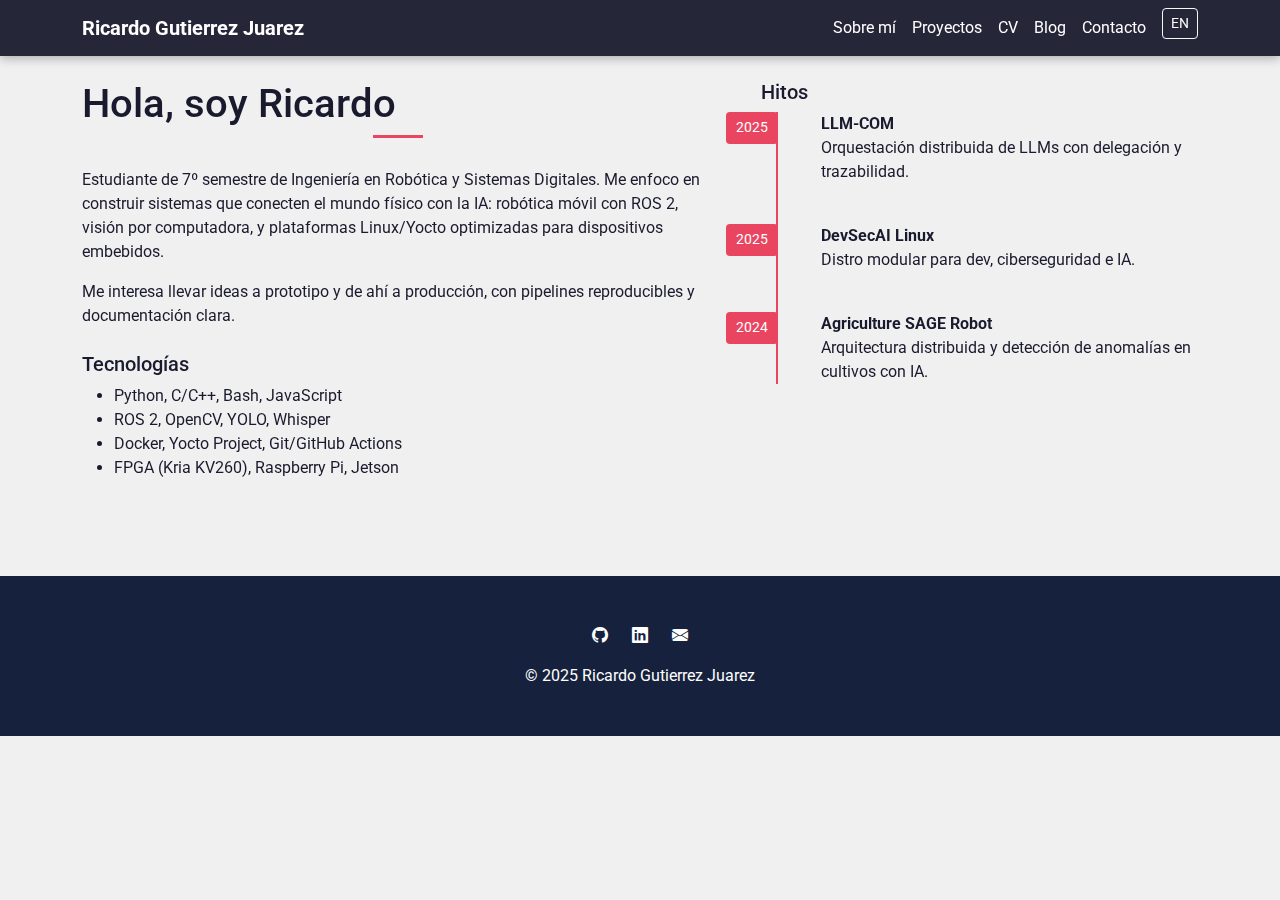
<file: about.html>
<!DOCTYPE html>
<html lang="es">
<head>
  <meta charset="UTF-8">
<meta name="viewport" content="width=device-width, initial-scale=1">
<meta name="description" content="Portafolio de IA, robótica y software — proyectos con ROS 2, visión computacional, LLMs y Linux/Yocto.">
<meta name="keywords" content="Ricardo Gutierrez, robótica, IA, visión computacional, ROS2, Yocto, FPGA, Kria, DevSecAI, LLM-COM">
<meta name="author" content="Ricardo Gutierrez Juarez">
<title>Sobre mí – Ricardo Gutierrez Juarez</title>
<link href="https://fonts.googleapis.com/css2?family=Roboto:wght@300;400;500;700&display=swap" rel="stylesheet">
<link href="https://cdn.jsdelivr.net/npm/bootstrap@5.3.0/dist/css/bootstrap.min.css" rel="stylesheet">
<link href="https://unpkg.com/aos@2.3.4/dist/aos.css" rel="stylesheet">
<link rel="stylesheet" href="css/styles.css">
  <link href="https://cdn.jsdelivr.net/npm/bootstrap-icons@1.11.3/font/bootstrap-icons.css" rel="stylesheet">
  <script src="js/lang.js"></script>
</head>
<body>
  <nav id="navbar" class="navbar navbar-expand-lg fixed-top navbar-dark">
  <div class="container">
    <a class="navbar-brand fw-bold" href="index.html">Ricardo Gutierrez Juarez</a>
    <button class="navbar-toggler" type="button" data-bs-toggle="collapse" data-bs-target="#navMenu">
      <span class="navbar-toggler-icon"></span>
    </button>
    <div class="collapse navbar-collapse" id="navMenu">
      <ul class="navbar-nav ms-auto">
        <li class="nav-item"><a class="nav-link" href="index.html#about" data-i18n="nav.about">Sobre mí</a></li>
        <li class="nav-item"><a class="nav-link" href="index.html#projects" data-i18n="nav.projects">Proyectos</a></li>
        <li class="nav-item"><a class="nav-link" href="resume.html" data-i18n="nav.cv">CV</a></li>
        <li class="nav-item"><a class="nav-link" href="blog/index.html" data-i18n="nav.blog">Blog</a></li>
        <li class="nav-item"><a class="nav-link" href="contact.html" data-i18n="nav.contact">Contacto</a></li>
      <li class="nav-item"><button id="langToggle" class="btn btn-sm btn-outline-light ms-2">EN</button></li></ul>
    </div>
  </div>
</nav>

  <main class="section">
    <div class="container">
      <div class="row g-5">
        <div class="col-lg-7" data-aos="fade-right">
          <h1 class="section-title">Hola, soy Ricardo</h1>
          <p>Estudiante de 7º semestre de Ingeniería en Robótica y Sistemas Digitales. Me enfoco en construir sistemas que conecten el mundo físico con la IA: robótica móvil con ROS 2, visión por computadora, y plataformas Linux/Yocto optimizadas para dispositivos embebidos.</p>
          <p>Me interesa llevar ideas a prototipo y de ahí a producción, con pipelines reproducibles y documentación clara.</p>
          <h5 class="mt-4">Tecnologías</h5>
          <ul>
            <li>Python, C/C++, Bash, JavaScript</li>
            <li>ROS 2, OpenCV, YOLO, Whisper</li>
            <li>Docker, Yocto Project, Git/GitHub Actions</li>
            <li>FPGA (Kria KV260), Raspberry Pi, Jetson</li>
          </ul>
        </div>
        <div class="col-lg-5" data-aos="fade-left">
          <h5>Hitos</h5>
          <div class="timeline">
            <div class="timeline-item">
              <div class="timeline-year">2025</div>
              <strong>LLM-COM</strong><br>
              Orquestación distribuida de LLMs con delegación y trazabilidad.
            </div>
            <div class="timeline-item">
              <div class="timeline-year">2025</div>
              <strong>DevSecAI Linux</strong><br>
              Distro modular para dev, ciberseguridad e IA.
            </div>
            <div class="timeline-item">
              <div class="timeline-year">2024</div>
              <strong>Agriculture SAGE Robot</strong><br>
              Arquitectura distribuida y detección de anomalías en cultivos con IA.
            </div>
          </div>
        </div>
      </div>
    </div>
  </main>

  <footer class="footer text-center text-white py-5">
  <div class="container">
    <div class="social-links mb-3">
      <a href="#" aria-label="GitHub"><i class="bi bi-github"></i></a>
      <a href="#" aria-label="LinkedIn"><i class="bi bi-linkedin"></i></a>
      <a href="contact.html" aria-label="Email"><i class="bi bi-envelope-fill"></i></a>
    </div>
    © 2025 Ricardo Gutierrez Juarez
  </div>
</footer>

  <script src="https://cdn.jsdelivr.net/npm/bootstrap@5.3.0/dist/js/bootstrap.bundle.min.js"></script>
  <script src="https://unpkg.com/aos@2.3.4/dist/aos.js"></script>
  <script src="js/main.js"></script>

  <script>
    document.addEventListener('DOMContentLoaded', function(){
      var hero = document.getElementById('hero');
      var nb = document.getElementById('navbar');
      if(nb && !hero){ nb.classList.add('scrolled'); }
    });
  </script>

</body>
</html>
</file>
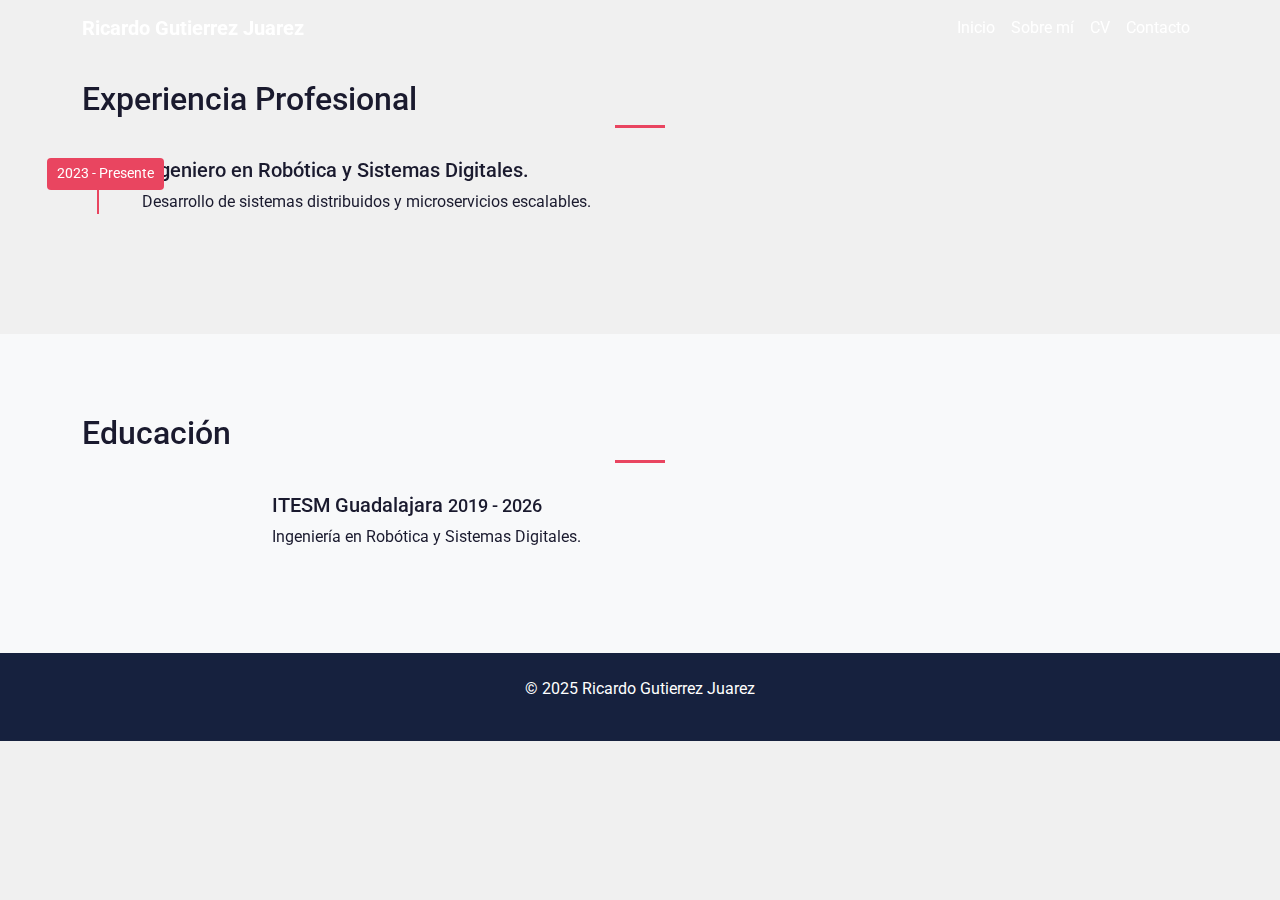
<file: resume.html>
<!-- File: resume.html -->
<!DOCTYPE html>
<html lang="es">
<head>
  <meta charset="UTF-8">
  <meta name="viewport" content="width=device-width, initial-scale=1.0">
  <title>CV - Ricardo Gutierrez Juarez</title>
  <link href="https://fonts.googleapis.com/css2?family=Roboto:wght@300;400;500;700&display=swap" rel="stylesheet">
  <link href="https://cdn.jsdelivr.net/npm/bootstrap@5.3.0/dist/css/bootstrap.min.css" rel="stylesheet">
  <link href="https://unpkg.com/aos@2.3.4/dist/aos.css" rel="stylesheet">
  <link rel="stylesheet" href="css/styles.css">
</head>
<body>
  <nav id="navbar" class="navbar navbar-expand-lg fixed-top">
    <div class="container">
      <a class="navbar-brand fw-bold" href="index.html">Ricardo Gutierrez Juarez</a>
      <button class="navbar-toggler" type="button" data-bs-toggle="collapse" data-bs-target="#navMenu">
        <span class="navbar-toggler-icon"></span>
      </button>
      <div class="collapse navbar-collapse" id="navMenu">
        <ul class="navbar-nav ms-auto">
          <li class="nav-item"><a class="nav-link" href="index.html">Inicio</a></li>
          <li class="nav-item"><a class="nav-link" href="index.html#about">Sobre mí</a></li>
          <li class="nav-item"><a class="nav-link active" href="resume.html">CV</a></li>
          <li class="nav-item"><a class="nav-link" href="contact.html">Contacto</a></li>
        </ul>
      </div>
    </div>
  </nav>

  <section id="experience" class="section">
    <div class="container" data-aos="fade-up">
      <h2 class="section-title">Experiencia Profesional</h2>
      <div class="timeline">
        <div class="timeline-item" data-aos="fade-right">
          <span class="timeline-year">2023 - Presente</span>
          <h5>Ingeniero en Robótica y Sistemas Digitales.</h5>
          <p>Desarrollo de sistemas distribuidos y microservicios escalables.</p>
        </div>
        <!-- Más ítems -->
      </div>
    </div>
  </section>

  <section id="education" class="section bg-light">
    <div class="container" data-aos="fade-up">
      <h2 class="section-title">Educación</h2>
      <div class="row justify-content-center">
        <div class="col-md-8">
          <ul class="list-unstyled">
            <li class="mb-4">
              <h5>ITESM Guadalajara <small>2019 - 2026</small></h5>
              <p>Ingeniería en Robótica y Sistemas Digitales.</p>
            </li>
          </ul>
        </div>
      </div>
    </div>
  </section>

  <footer class="footer text-center text-white py-4">
    <div class="container">
      <p>© 2025 Ricardo Gutierrez Juarez</p>
    </div>
  </footer>

  <script src="https://cdn.jsdelivr.net/npm/bootstrap@5.3.0/dist/js/bootstrap.bundle.min.js"></script>
  <script src="https://unpkg.com/aos@2.3.4/dist/aos.js"></script>
  <script src="js/main.js"></script>
</body>
</html>
</file>
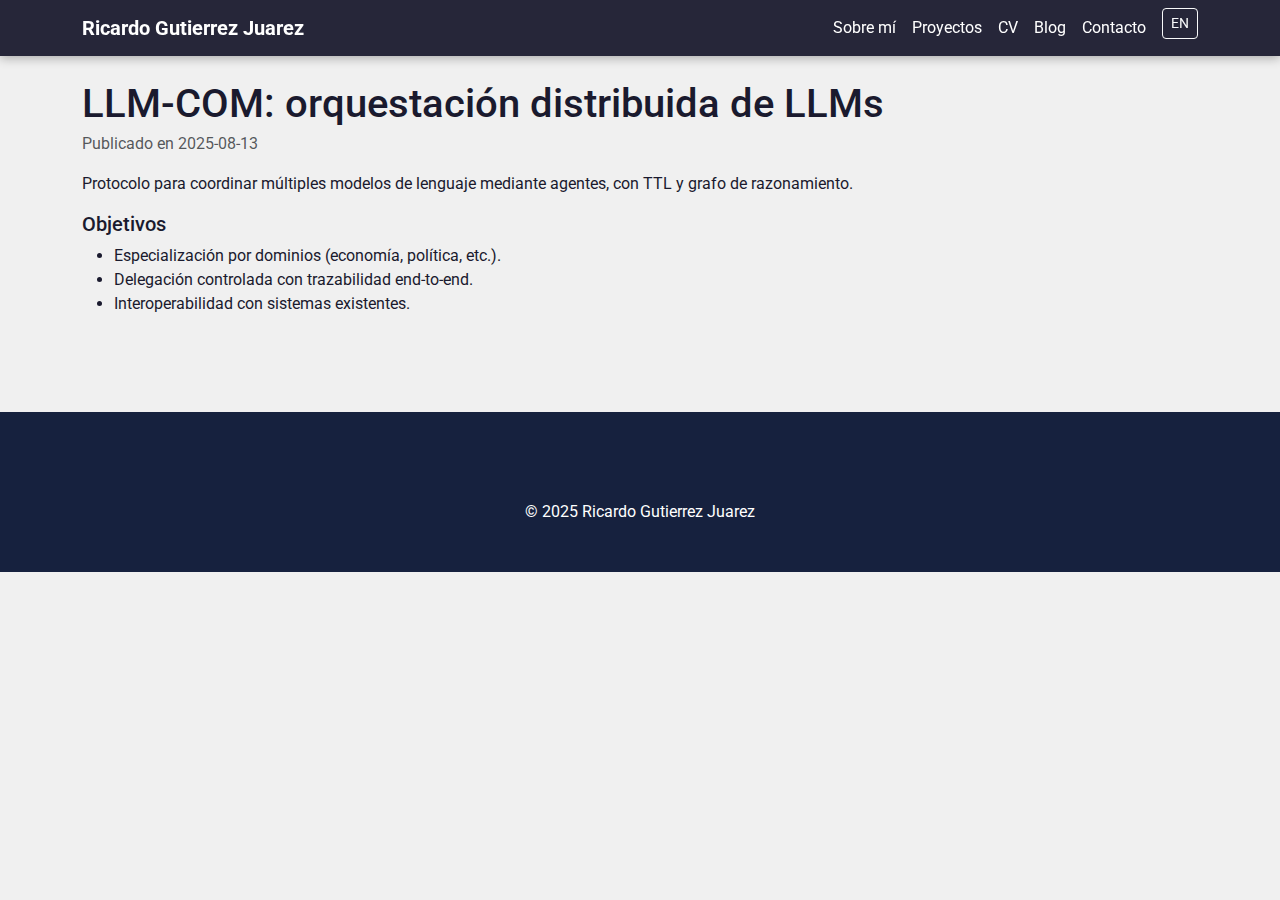
<file: blog/post-01.html>
<!-- File: blog/post-01.html -->
<!DOCTYPE html>
<html lang="es">
<head>
  <meta charset="UTF-8">
<meta name="viewport" content="width=device-width, initial-scale=1">
<meta name="description" content="Portafolio de IA, robótica y software — proyectos con ROS 2, visión computacional, LLMs y Linux/Yocto.">
<meta name="keywords" content="Ricardo Gutierrez, robótica, IA, visión computacional, ROS2, Yocto, FPGA, Kria, DevSecAI, LLM-COM">
<meta name="author" content="Ricardo Gutierrez Juarez">
<title>LLM-COM – Ricardo Gutierrez Juarez</title>
<link href="https://fonts.googleapis.com/css2?family=Roboto:wght@300;400;500;700&display=swap" rel="stylesheet">
<link href="https://cdn.jsdelivr.net/npm/bootstrap@5.3.0/dist/css/bootstrap.min.css" rel="stylesheet">
<link href="https://unpkg.com/aos@2.3.4/dist/aos.css" rel="stylesheet">
<link rel="stylesheet" href="../css/styles.css">
  <script src="../js/lang.js"></script>
</head>
<body>
  <nav id="navbar" class="navbar navbar-expand-lg fixed-top navbar-dark">
  <div class="container">
    <a class="navbar-brand fw-bold" href="index.html">Ricardo Gutierrez Juarez</a>
    <button class="navbar-toggler" type="button" data-bs-toggle="collapse" data-bs-target="#navMenu">
      <span class="navbar-toggler-icon"></span>
    </button>
    <div class="collapse navbar-collapse" id="navMenu">
      <ul class="navbar-nav ms-auto">
        <li class="nav-item"><a class="nav-link" href="../index.html#about" data-i18n="nav.about">Sobre mí</a></li>
        <li class="nav-item"><a class="nav-link" href="../index.html#projects" data-i18n="nav.projects">Proyectos</a></li>
        <li class="nav-item"><a class="nav-link" href="../resume.html" data-i18n="nav.cv">CV</a></li>
        <li class="nav-item"><a class="nav-link" href="index.html" data-i18n="nav.blog">Blog</a></li>
        <li class="nav-item"><a class="nav-link" href="../contact.html" data-i18n="nav.contact">Contacto</a></li>
      <li class="nav-item"><button id="langToggle" class="btn btn-sm btn-outline-light ms-2">EN</button></li></ul>
    </div>
  </div>
</nav>
  <main class="section">
    <div class="container">
      <h1 class="mb-1" data-i18n="post.title.llmcom">LLM-COM: orquestación distribuida de LLMs</h1>
      <p class="text-muted">Publicado en 2025-08-13</p>
      <p><span data-i18n="blog.post.lead">Protocolo para coordinar múltiples modelos de lenguaje mediante agentes, con TTL y grafo de razonamiento.</span></p>
      <h5 data-i18n="blog.post.obj">Objetivos</h5>
      <ul>
        <li data-i18n="blog.post.obj1">Especialización por dominios (economía, política, etc.).</li>
        <li data-i18n="blog.post.obj2">Delegación controlada con trazabilidad end-to-end.</li>
        <li data-i18n="blog.post.obj3">Interoperabilidad con sistemas existentes.</li>
      </ul>
    </div>
  </main>
  <footer class="footer text-center text-white py-5">
  <div class="container">
    <div class="social-links mb-3">
      <a href="#" aria-label="GitHub"><i class="bi bi-github"></i></a>
      <a href="#" aria-label="LinkedIn"><i class="bi bi-linkedin"></i></a>
      <a href="../contact.html" aria-label="Email"><i class="bi bi-envelope-fill"></i></a>
    </div>
    © 2025 Ricardo Gutierrez Juarez
  </div>
</footer>
  <script src="https://cdn.jsdelivr.net/npm/bootstrap@5.3.0/dist/js/bootstrap.bundle.min.js"></script>
  <script src="https://unpkg.com/aos@2.3.4/dist/aos.js"></script>
  <script src="../js/main.js"></script>

  <script>
    document.addEventListener('DOMContentLoaded', function(){
      var hero = document.getElementById('hero');
      var nb = document.getElementById('navbar');
      if(nb && !hero){ nb.classList.add('scrolled'); }
    });
  </script>

</body>
</html>
</file>
<file: css/styles.css>
:root {
  --primary: #1a1a2e;
  --secondary: #e94560;
  --light: #f0f0f0;
  --dark: #16213e;
}
* { margin:0; padding:0; box-sizing:border-box; }
body { font-family: 'Roboto', sans-serif; background: var(--light); color: var(--primary); scroll-behavior: smooth; }
#navbar { transition: background 0.3s, box-shadow 0.3s; }
#navbar.scrolled { background: rgba(26,26,46,0.95); box-shadow: 0 2px 10px rgba(0,0,0,0.3); }
.navbar-brand, .nav-link { color: white !important; }
.hero-section, #hero { height:100vh; position:relative; display:flex; align-items:center; justify-content:center; text-align:center; }
#hero { background: linear-gradient(135deg, var(--primary) 0%, var(--dark) 100%), url('../assets/img/hero-bg.jpg') center/cover no-repeat; }
#hero .overlay { position:absolute; inset:0; background:rgba(0,0,0,0.5); }
.typing-effect { font-size:1.25rem; color: var(--secondary); height:1.5rem; overflow:hidden; }
.section { padding:80px 0; }
.section-title { position:relative; font-weight:500; margin-bottom:40px; }
.section-title::after { content:''; width:50px; height:3px; background: var(--secondary); position:absolute; bottom:-10px; left:50%; transform:translateX(-50%); }
.progress { height:10px; background:#ddd; border-radius:5px; }
.progress-bar { background: var(--secondary); }
.skill-item i { color: var(--secondary); }
.footer { background: var(--dark); }
.footer .social-links a { color: white; margin:0 10px; transition: transform 0.3s; }
.footer .social-links a:hover { transform: scale(1.1); }
/* Timeline */
.timeline { position:relative; padding-left:30px; }
.timeline::before { content:''; position:absolute; left:15px; top:0; bottom:0; width:2px; background: var(--secondary); }
.timeline-item { position:relative; margin-bottom:40px; padding-left:30px; }
.timeline-year { position:absolute; left:-65px; background: var(--secondary); color:white; padding:5px 10px; border-radius:4px; font-size:0.9rem; }
/* Contact form shadow */
section#contact .shadow { box-shadow: 0 4px 20px rgba(0,0,0,0.1); }
</file>
